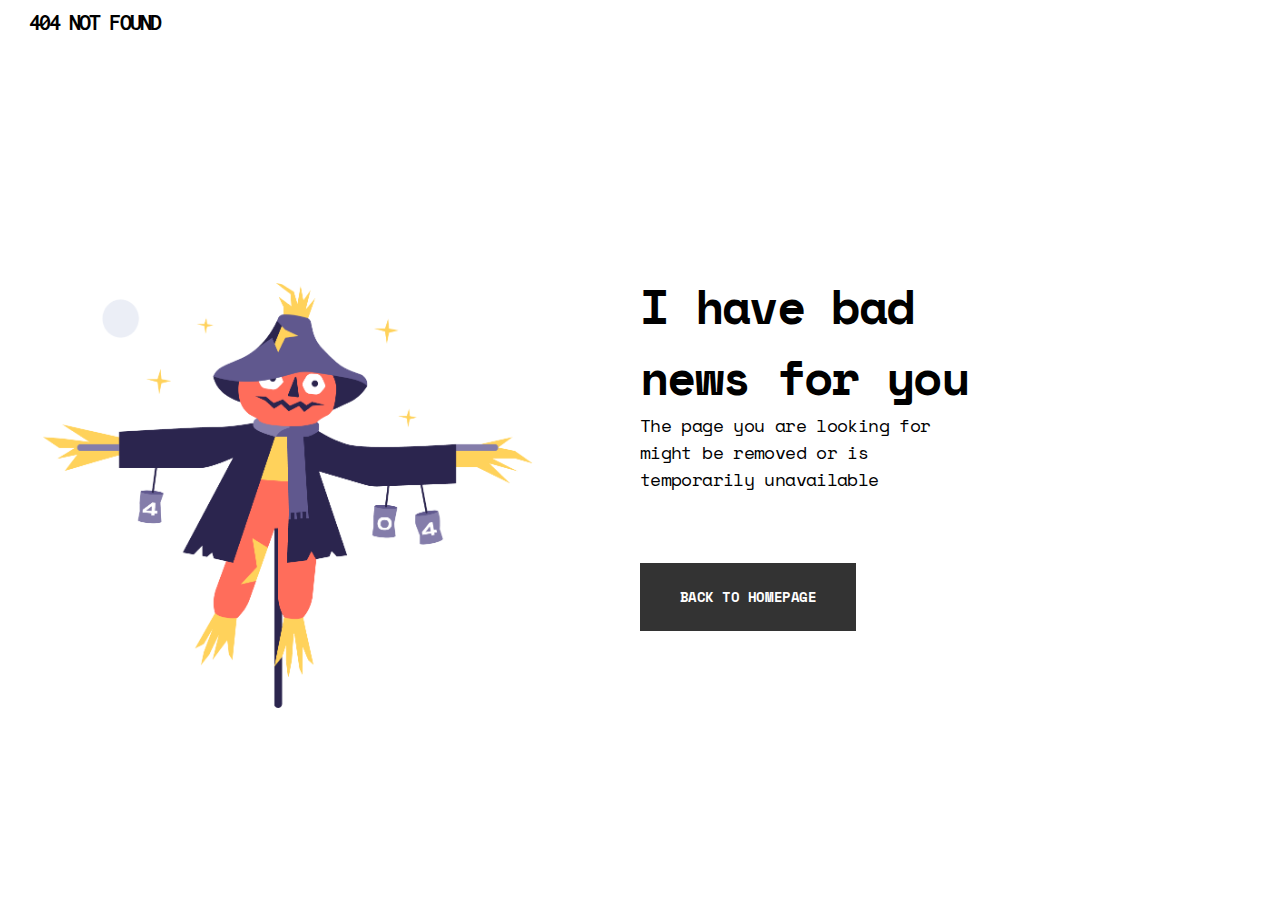
<file: index.html>
<!DOCTYPE html>
<html lang="en">
<head>
    <meta charset="UTF-8">
    <meta http-equiv="X-UA-Compatible" content="IE=edge">
    <meta name="viewport" content="width=device-width, initial-scale=1.0">
    <link rel="stylesheet" href="./stylesheet.css">
    <link rel="preconnect" href="https://fonts.googleapis.com">
    <link rel="preconnect" href="https://fonts.gstatic.com" crossorigin>
    <link href="https://fonts.googleapis.com/css2?family=Space+Mono&display=swap" rel="stylesheet">
    <link rel="preconnect" href="https://fonts.googleapis.com">
    <link rel="preconnect" href="https://fonts.gstatic.com" crossorigin>
    <link href="https://fonts.googleapis.com/css2?family=Montserrat:wght@100&family=Space+Mono&display=swap" rel="stylesheet">
    <link rel="preconnect" href="https://fonts.googleapis.com">
    <link rel="preconnect" href="https://fonts.gstatic.com" crossorigin>
    <link href="https://fonts.googleapis.com/css2?family=Inconsolata:wght@200&family=Montserrat:wght@100&family=Space+Mono&display=swap" rel="stylesheet">

    <title>404 Not found</title>
</head>
<body>
    <header class="header-container">
        <div class="container-title-page">
            <div class="title_page">
                404 not found
            </div>
        </div>
        <figure class="container-image_scarecrow">
            <img src="./Scarecrow.png" alt="scarecrow image" class="img_scarecrow">
        </figure>
    </header>
    <div class="main-container">
        <h1 class="main-title">I have bad news for you</h1>
        <p class="main-info">
            The page you are looking for might be removed or is temporarily unavailable
        </p>
        <button class="back-button">back to homepage</button>
    </div>
    <footer class="main-footer">created by carloscano-PyRep - devChallenges.io</footer>
</body>
</html>
</file>
<file: stylesheet.css>
*{
    margin: 0px;
    font-family: 'Space Mono', monospace;
    overflow: hidden;
}

.header-container{
    width: 100%;
}
.container-title-page{
    margin-left:5%;
    width: 100%;
    height:45px;
    display: flex;
    align-items: center;
}
.title_page{
    width: 100%;
    font-family: 'Inconsolata';
    font-style: normal;
    font-weight: 700;
    font-size: 24px;
    line-height: 25px;
    letter-spacing: -0.08em;
    text-transform: uppercase;
}
.container-image_scarecrow{
    width: 100%;
    display: flex;
    justify-content:center;
}
.img_scarecrow{
    width:286.83px;
    height:220.35px;
}

.main-container{
    width: 100%;
    display: flex;
    flex-direction:column;
    margin:0 5%;
}
.main-title{
    width:350px;
    height:142px;
    font-style: normal;
    font-weight: 700px;
    font-size:48px;
    line-height: 71px;
    letter-spacing: -0.035em;
}
.main-info{
    width:328px;
    height:81px;
    font-style: normal;
    font-weight: 400;
    font-size: 18px;
    line-height: 27px;
    letter-spacing: -0.035em;
}
.back-button{
    width: 216px;
    height:68px;
    background: #333333;
    font-family: 'Space Mono';
    font-style: normal;
    font-weight: 700;
    font-size: 14px;
    line-height: 21px;
    letter-spacing: -0.035em;
    text-transform: uppercase;
    border: none;
    color: #FFFFFF;
    margin-top: 70px;
    cursor:pointer;
}
.main-footer{
    width: 400px;
    padding-top: 40%;
    font-family: 'Montserrat';
    font-style: normal;
    font-weight: 700;
    font-size: 14px;
    line-height: 17px;
    text-align: center;
    color: #c8c8c8;
}
@media(min-width:670px){
    body{
        display:flex;
    }
    .header-container{
        height:100vh;
    }
    .main-container{
        height:100vh;
        justify-content: center;
    }
    .container-image_scarecrow{
        width: 100%;
        height:100vh;
        display: flex;
        justify-content:center;
        align-items: center;
    }
    .main-title{
        align-items: center;
    }
    .main-footer{
        display:none;
    }
    .img_scarecrow{
        width:500px;
        height:375px;
    }
}
@media(min-width:850px){
    .img_scarecrow{
        width:490px;
        height:425px;
    }
}
</file>
